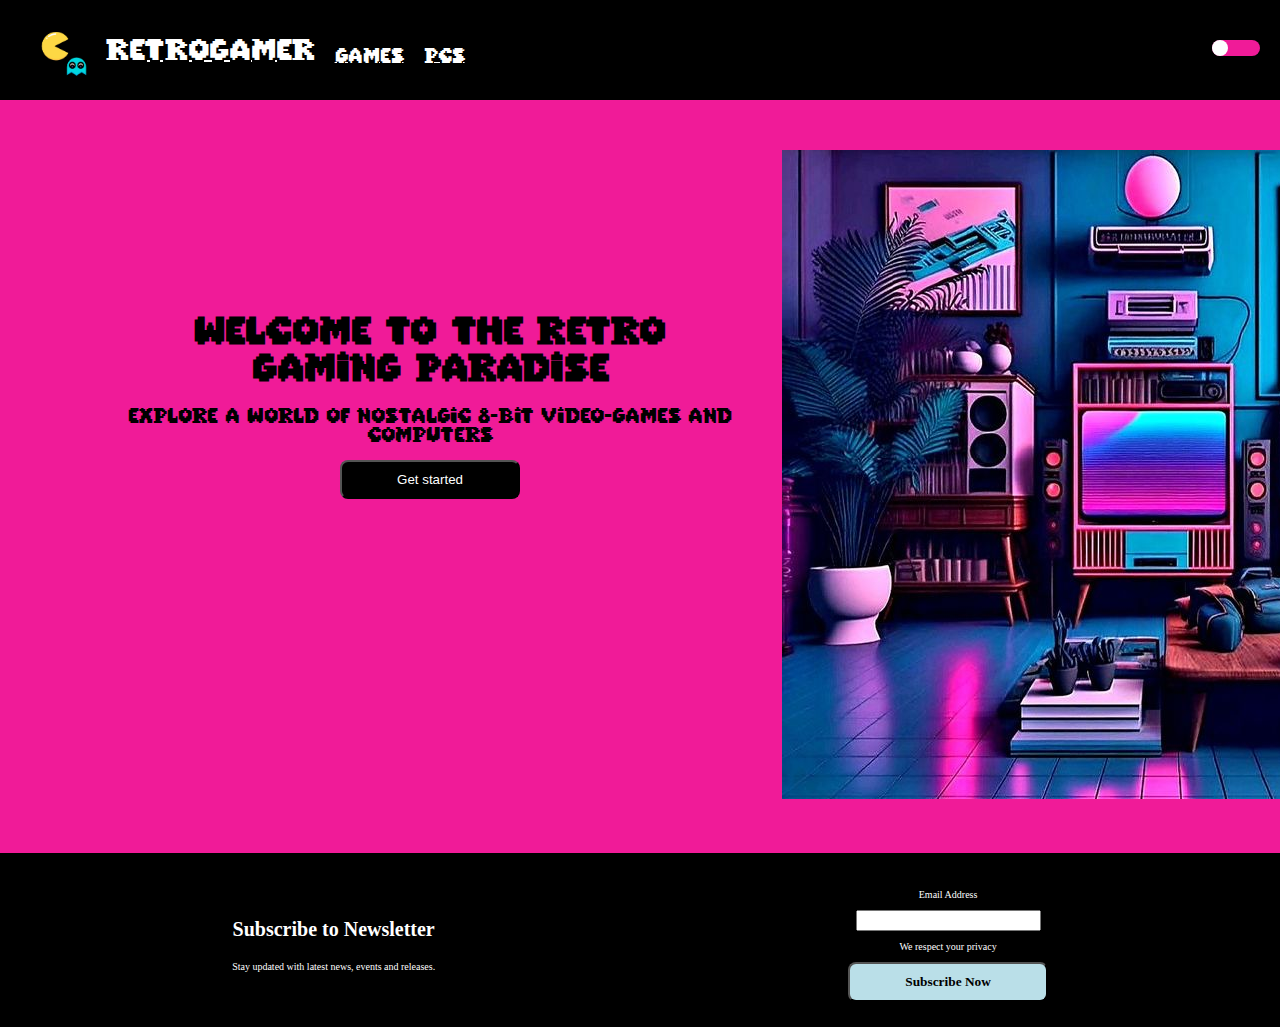
<file: index.html>
<!DOCTYPE html>
<html lang="es">
<head>
    <meta charset="UTF-8">
    <meta name="viewport" content="width=device-width, initial-scale=1.0">
    <title>Bienvenido</title>
    <link href="style.css" rel="stylesheet">
</head>
<body class="bodyIndex" >
    <div class="navbar-pcs">
        <div class="navbar-left">
            <img class="logo" src="./assets/logo.png" >
            <a class="logoWEB" href="index.html">RetroGamer</a>
        </div>
        <div class="navbar-center">
            <a class="navLink" href="games.html" >GAMES</a>
            <a class="navLink" href="pcs.html">PCS</a>
        </div>
        
        <div class="switch-button">
            <input type="checkbox" name="switch-button" id="switch-label" class="switch-button__checkbox">
            <label for="switch-label" class="switch-button__label"></label>
        </div>
    </div>

    <div id="main">
        <div class="text">
            <h1>Welcome to the Retro<br>Gaming Paradise</h1>
            <p>Explore a world of nostalgic 8-bit video-games and computers</p>
            <button id="get-started-button">Get started</button>
        </div>
        <div class="img-index">
            <img src="assets/80s.jpg">
        </div>
    </div>
    <div class="footer-index">
        <div class="informationFooter">
            <p class="footerTitle">Subscribe to Newsletter</p>
            <p class="footerText">Stay updated with latest news, events and releases.</p>
        </div>
        <form method="POST" class="formulario">
            <p class="footerText">Email Address</p>
            <input type="email" >
            <p class="footerText">We respect your privacy</p>

            <button class="footerButton" input="submit">Subscribe Now</button>      
        </form>
    </div>
    <script src="scriptINDEX.js"></script>
</body>
</html>
</file>
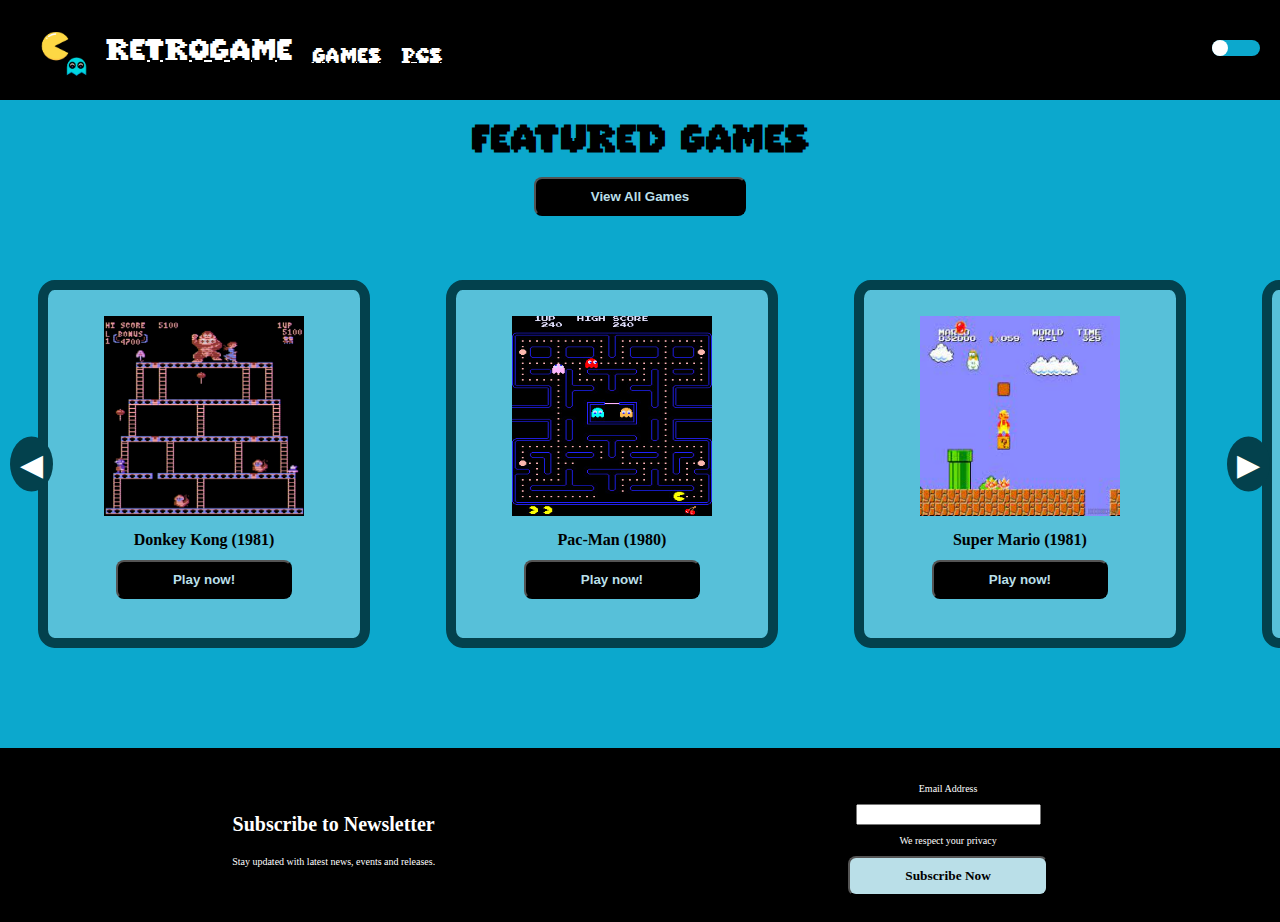
<file: games.html>
<!DOCTYPE html>
<html lang="es">
<head>
    <meta charset="UTF-8">
    <meta name="viewport" content="width=device-width, initial-scale=1.0">
    <title>Juegos</title>
    <link href="style.css" rel="stylesheet">
</head>
<body class="bodyGame">
    <div class="navbar-game">
        <div class="navbar-left">
            <img class="logo" src="./assets/logo.png" >
            <a class="logoWEB" href="index.html">RetroGame</a>
        </div>
        <div class="navbar-center">
            <a class="navLink" href="games.html" >GAMES</a>
            <a class="navLink" href="pcs.html">PCS</a>
        </div>
        
        <div class="switch-button-game">
            <input type="checkbox" name="switch-button-game" id="switch-label" class="switch-button-game__checkbox">
            <label for="switch-label" class="switch-button-game__label"></label>
        </div>
    </div>

    <h1>Featured Games</h1>
    <button class="gamePage" onclick="location.href='https://www.8bbit.com'">View All Games</button>
    <div class="slider-container-wrapper">
        <button class="slider-arrow left-arrow">&#9664;</button>
        <div class="slider-container">
            <div class="slider-item">  
                <img class="imageGame" src="./assets/donkeyKong.png">
                <div class="gameTitle">Donkey Kong (1981)</div>
                <button class="gamePage" onclick="location.href='https://www.retrogames.cz/play_001-NES.php'">Play now!</button>
            </div>
            <div class="slider-item">  
                <img class="imageGame"  src="./assets/pacMan.jpg">
                <div class="gameTitle">Pac-Man (1980)</div>
                <button class="gamePage" onclick="location.href='https://www.8bbit.com/play/pac-man/637'">Play now!</button>
            </div>
            <div class="slider-item">  
                <img class="imageGame"  src="./assets/superMario.jpg">
                <div class="gameTitle">Super Mario (1981)</div>
                <button class="gamePage" onclick="location.href='https://www.8bbit.com/play/mario-bros/531#'">Play now!</button>
            </div>
            <div class="slider-item">  
                <img class="imageGame" src="./assets/tetris.jpg">
                <div class="gameTitle">Tetris (1984) </div>
                <button class="gamePage" onclick="location.href='https://www.8bbit.com/play/tetris-2/903'">Play now!</button>
            </div>
            <div class="slider-item">  
                <img class="imageGame" src="./assets/ghostGoblins.jpg">
                <div class="gameTitle">Ghosts'n Goblins (1985)</div>
                <button class="gamePage" onclick="location.href='https://www.8bbit.com/play/ghosts-n-goblins/355#'">Play now!</button>
            </div>
            <div class="slider-item">  
                <img class="imageGame"  src="./assets/zelda.jpg">
                <div class="gameTitle">The Legend of Zelda (1986)</div>
                <button class="gamePage" onclick="location.href='https://www.8bbit.com/play/legend-of-zelda-the/491'">Play now!</button>
            </div>
            <div class="slider-item">  
                <img class="imageGame" src="./assets/streetFighter.png">
                <div class="gameTitle">Street Fighter (1987)</div>
                <button class="gamePage" onclick="location.href='https://www.8bbit.com/play/street-fighter-2010-the-final-fight/837'">Play now!</button>
            </div>
        </div>
        <button class="slider-arrow right-arrow">&#9654;</button>
    </div>


    <div class="footer-index">
        <div class="informationFooter">
            <p class="footerTitle">Subscribe to Newsletter</p>
            <p class="footerText">Stay updated with latest news, events and releases.</p>
        </div>
        <form method="POST" class="formulario">
            <p class="footerText">Email Address</p>
            <input type="email" >
            <p class="footerText">We respect your privacy</p>

            <button class= "footerButton" input="submit">Subscribe Now</button>      
        </form>
    </div>
    <script src="scriptGAME.js"></script>
</body>
</html>
</file>
<file: style.css>
@charset "UTF-8";
/*-------------------------------COMUN-----------------------*/
@font-face {
  font-family: "Pixel";
  src: url(./fonts/Super\ Pixel\ Personal\ Use.ttf);
}
#main {
  font-family: "Pixel";
  display: flex;
}

#rosa {
  background-color: #F01B98;
}

#footer {
  background-color: black;
  color: white;
  display: flex;
}

textarea {
  resize: none;
}

#navBar img {
  height: 60px;
  width: auto;
}

#navBar {
  background-color: rgba(88, 9, 55, 0.7843137255);
}

h1 {
  font-size: larger;
}

.text {
  margin-top: 15%;
  margin-left: 10%;
}

button {
  background-color: black;
  color: white;
  padding-left: 55px;
  padding-right: 55px;
  padding-top: 10px;
  padding-bottom: 10px;
  border-radius: 8px;
}

.text img {
  height: auto;
  width: 100%;
}

h1 {
  font-family: "Pixel";
  font-size: 30px;
}

/*navbar*/
.navbar-left {
  display: flex;
  align-items: center;
  gap: 10px;
}

.logoWEB {
  font-size: 24px;
  color: white;
}

.logoWEB.night-mode {
  color: black;
}

.navLink.night-mode {
  color: black;
}

.logo {
  height: 60px;
  gap: 20px;
}

.navLink {
  color: white;
  margin-left: 20px;
  margin-top: 10px;
}

.navbar-center {
  display: flex;
}

/*footer*/
.footerButton {
  background-color: #badfe8;
  color: black;
  font-family: "Roboto";
  font-weight: bolder;
}

.footerTitle {
  font-family: "Roboto";
  font-weight: bolder;
  font-size: 20px;
}

.footerText {
  font-family: "Roboto";
  font-size: 10px;
  padding: 0%;
}

/*----------------------------------GAME PAGE------------------------------*/
/*navbar*/
.navbar-game {
  font-family: "Pixel";
  background-color: black;
  color: white;
  height: 100px;
  display: flex;
  align-items: center;
  padding: 0 2%;
}

.navbar-game.night-mode {
  background-color: #0CA8CD;
}

/*BOTON CHECK https://programadorwebvalencia.com/sencillo-boton-on-off-html-y-css/*/
:root {
  --color-blue: #0CA8CD;
  --color-button: #fdffff;
  --color-black: #000000;
}

.switch-button-game {
  position: absolute;
  right: 20px;
}

.switch-button-game .switch-button-game__checkbox {
  display: none;
}

.switch-button-game .switch-button-game__label {
  background-color: var(--color-blue);
  width: 3rem;
  height: 1rem;
  border-radius: 1rem;
  display: inline-block;
  position: relative;
}

.switch-button-game .switch-button-game__label:before {
  transition: 0.2s;
  display: block;
  position: absolute;
  width: 1rem;
  height: 1rem;
  background-color: var(--color-button);
  content: "";
  border-radius: 50%;
}

.switch-button-game .switch-button-game__checkbox:checked + .switch-button-game__label {
  background-color: var(--color-black);
}

.switch-button-game .switch-button-game__checkbox:checked + .switch-button-game__label:before {
  transform: translateX(2rem);
}

/*Body*/
.bodyGame {
  background-color: #0CA8CD;
  color: black;
  transition: background-color 0.3s ease, color 0.3s ease;
  align-items: center;
  text-align: center;
  padding: 0%;
  margin: 0;
}

.bodyGame.night-mode {
  background-color: black;
  color: #0CA8CD;
}

.gamePage {
  background-color: black;
  color: #badfe8;
  margin-bottom: 5%;
  font-weight: bolder;
}

.gamePage.night-mode {
  background-color: #badfe8;
  color: black;
  margin-bottom: 5%;
  font-weight: bolder;
}

.slider-container-wrapper {
  display: flex;
  align-items: center;
  position: relative;
  width: 100%;
  overflow: hidden;
  margin-bottom: 100px;
}

.slider-arrow {
  position: absolute;
  background-color: rgb(3, 65, 77);
  color: white;
  border: none;
  padding: 10px;
  cursor: pointer;
  top: 50%;
  transform: translateY(-50%);
  z-index: 1;
  border-radius: 50%;
  font-size: 30px;
}

.left-arrow {
  left: 10px;
}

.right-arrow {
  right: 10px;
}

.slider-container {
  display: flex;
  width: 100%;
  overflow-x: auto;
  scroll-behavior: smooth;
  overflow: hidden;
}

.slider-item {
  flex: 0 0 260px;
  background-color: hsla(192, 50%, 82%, 0.436);
  border: solid 10px rgb(3, 65, 77);
  border-radius: 5%;
  scroll-snap-align: center;
  overflow: hidden;
  padding: 2%;
  margin-left: 3%;
  margin-right: 3%;
  align-items: center;
  text-align: center;
}

.imageGame {
  width: 200px;
  height: 200px;
  margin: 0 auto;
}

.gameTitle {
  border-radius: 5%;
  width: -moz-fit-content;
  width: fit-content;
  height: 30px;
  padding: 2%;
  margin: 0 auto;
  font-family: "Roboto";
  font-weight: bolder;
  display: flex;
  justify-content: center;
  align-items: center;
}

/*footer*/
.footer-game {
  background-color: black;
  color: white;
  height: -moz-fit-content;
  height: fit-content;
  position: bottom;
  padding: 0% auto;
  margin: 0% auto;
  display: flex;
  flex-direction: row;
  align-items: center;
  justify-content: space-around;
  padding: 2%;
}

.footer-game.night-mode {
  background-color: #0CA8CD;
  color: black;
  font-weight: bold;
}

/*---------------------------------PCS PAGE--------------------------------*/
.navbar-pcs {
  font-family: "Pixel";
  background-color: black;
  color: white;
  height: 100px;
  display: flex;
  align-items: center;
  padding: 0 2%;
}

.navbar-pcs.night-mode {
  background-color: #F01B98;
}

/*BOTON CHECK https://programadorwebvalencia.com/sencillo-boton-on-off-html-y-css/*/
:root {
  --color-pink: #F01B98;
  --color-button: #fdffff;
  --color-black: #000000;
}

.switch-button-pcs {
  position: absolute;
  right: 20px;
}

.switch-button-pcs .switch-button-pcs__checkbox {
  display: none;
}

.switch-button-pcs .switch-button-pcs__label {
  background-color: var(--color-pink);
  width: 3rem;
  height: 1rem;
  border-radius: 1rem;
  display: inline-block;
  position: relative;
}

.switch-button-pcs .switch-button-pcs__label:before {
  transition: 0.2s;
  display: block;
  position: absolute;
  width: 1rem;
  height: 1rem;
  background-color: var(--color-button);
  content: "";
  border-radius: 50%;
}

.switch-button-pcs .switch-button-pcs__checkbox:checked + .switch-button-pcs__label {
  background-color: var(--color-black);
}

.switch-button-pcs .switch-button-pcs__checkbox:checked + .switch-button-pcs__label:before {
  transform: translateX(2rem);
}

/*body*/
.bodyPCS {
  background-color: #F01B98;
  color: black;
  align-items: center;
  text-align: center;
  padding: 0%;
  margin: 0;
}

.bodyPCS.night-mode {
  background-color: black;
  color: white;
}

.pcsPage.night-mode {
  background-color: #F01B98;
  color: black;
  margin-bottom: 5%;
  font-weight: bolder;
}

.articlesText.night-mode {
  color: black;
}

section {
  display: flex;
  flex-direction: row;
  flex-wrap: wrap;
  justify-content: center;
}

/*crear un texto oculto que solo aparezca cuando el ratón pasa sobre el div del articulo 
https://es.stackoverflow.com/questions/55601/texto-flotante-al-pasar-el-cursor-por-sobre-una-imagen*/
article {
  background-color: rgba(245, 144, 203, 0.6901960784);
  border: solid 10px #610139;
  border-radius: 5%;
  width: 200px;
  padding: 2%;
  margin: 3%;
  position: relative;
  display: inline-block;
}

.articleTitle {
  font-family: "Roboto";
  font-size: 20px;
  color: black;
  font-weight: bolder;
  margin-top: 10px;
  text-shadow: -2px -2px 0px #badfe8;
}

.imageContainer {
  width: 200px;
  height: auto;
  margin: 20px auto;
}

.articleImagePCS {
  display: block;
  width: 100%;
  height: auto;
}

.articleText {
  position: absolute;
  top: 46%;
  left: 50%;
  width: 200px;
  transform: translate(-50%, -50%);
  background-color: rgba(255, 255, 255, 0.5); /* Fondo blanco traslúcido */
  font-size: 15px; /* Tamaño del texto */
  font-weight: bolder; /* Texto en negrita */
  box-sizing: border-box;
  visibility: hidden;
}

.articleContainer:hover .articleText {
  visibility: visible;
}

.articleButton {
  font-size: 10px;
  font-weight: bold;
  font-family: "Roboto";
  margin: 3%;
}

/*footer*/
.footer-pcs {
  background-color: black;
  color: white;
  height: -moz-fit-content;
  height: fit-content;
  position: bottom;
  padding: 0% auto;
  margin: 0% auto;
  display: flex;
  flex-direction: row;
  align-items: center;
  justify-content: space-around;
  padding: 2%;
}

.footer-pcs.night-mode {
  background-color: #F01B98;
  color: black;
  font-weight: bold;
}

/*---------------------------------INDEX PAGE--------------------------------*/
/* Usar colores estándar si no tienes las variables SASS configuradas */
.bodyIndex {
  background-color: #F01B98; /* Ajuste al color que desees */
  color: black;
  align-items: center;
  text-align: center;
  padding: 0%;
  margin: 0;
}

.bodyIndex.night-mode {
  background-color: black;
  color: white;
}

/* footer */
.footer-index {
  background-color: black;
  color: white;
  height: -moz-fit-content;
  height: fit-content;
  position: bottom;
  padding: 0% auto;
  margin: 0% auto;
  display: flex;
  flex-direction: row;
  align-items: center;
  justify-content: space-around;
  padding: 2%;
}

.footer-index.night-mode {
  background-color: #F01B98;
  color: black;
}

/* Estilo para imágenes en modo noche */
.img-index img.night-mode {
  filter: brightness(0.7); /* Ajuste para las imágenes en modo oscuro */
}

/* Switch Button */
.switch-button {
  position: absolute;
  right: 20px;
}

.switch-button .switch-button__checkbox {
  display: none;
}

.switch-button .switch-button__label {
  background-color: var(--color-pink);
  width: 3rem;
  height: 1rem;
  border-radius: 1rem;
  display: inline-block;
  position: relative;
}

.switch-button .switch-button__label:before {
  transition: 0.2s;
  display: block;
  position: absolute;
  width: 1rem;
  height: 1rem;
  background-color: var(--color-button);
  content: "";
  border-radius: 50%;
}

.switch-button .switch-button__checkbox:checked + .switch-button__label {
  background-color: var(--color-black);
}

.switch-button .switch-button__checkbox:checked + .switch-button__label:before {
  transform: translateX(2rem);
}

/* Foto principal */
.img-index {
  width: 35%;
  height: auto;
  border-radius: 10px;
  margin: 50px;
}/*# sourceMappingURL=style.css.map */
</file>
